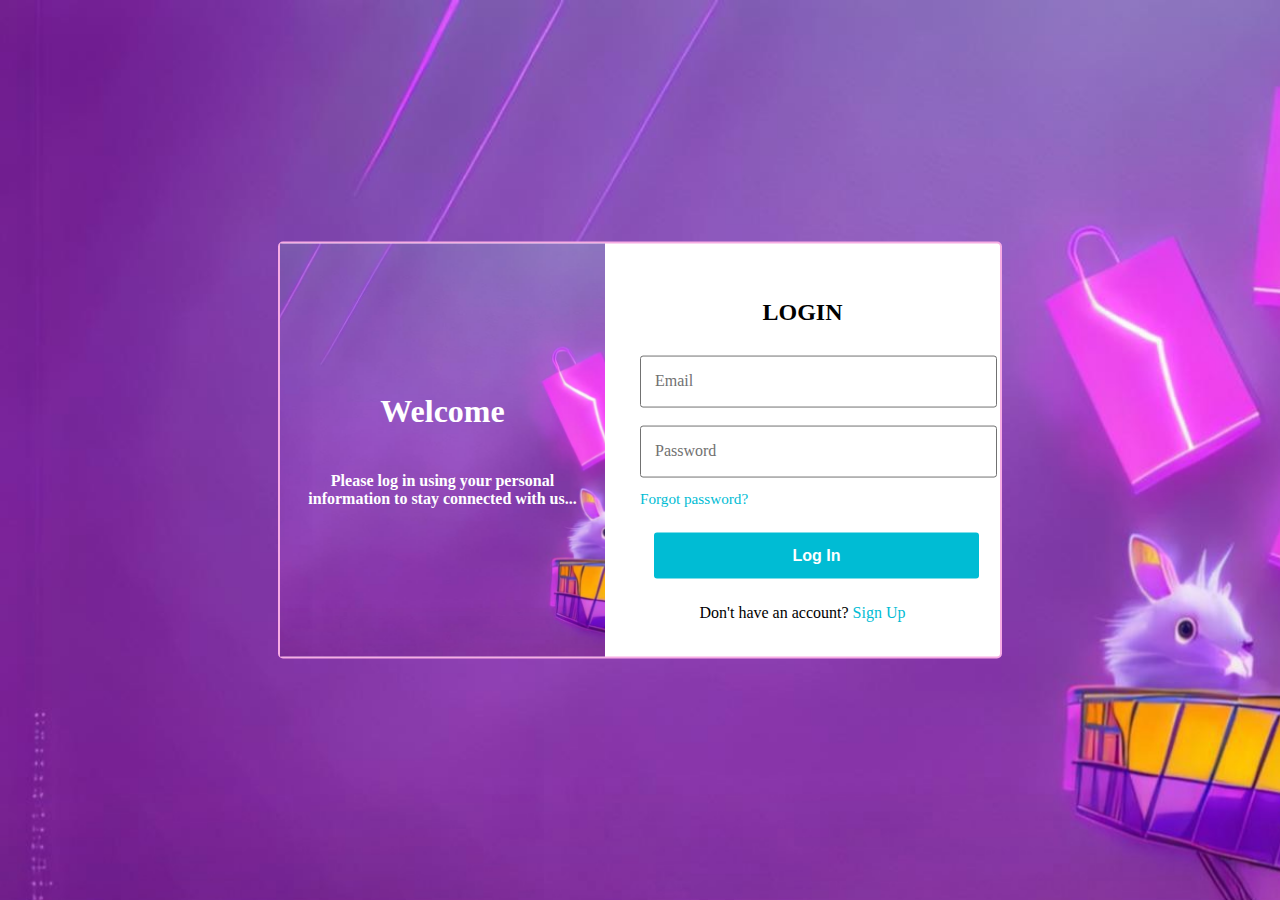
<file: login.html>
<!DOCTYPE html>
<html lang="en">
<head>
    <meta charset="UTF-8">
    <meta name="viewport" content="width=device-width, initial-scale=1.0">
    <!-- <link href="https://cdn.jsdelivr.net/npm/daisyui@4.9.0/dist/full.min.css" rel="stylesheet" type="text/css" />
    <script src="https://cdn.tailwindcss.com"></script> -->
    <link rel="stylesheet" href="styles2/style2.css">
    <title>Document</title>
</head>
<body class="body">
   <div class="form-popup">
    <!-- <span class="close-btn material-symbols-rounded">Close</span> -->
    <div class="form-box">  
        <div class="form-details">
            <h1>Welcome</h1>
            <h4>Please log in using your personal <br> information to stay connected with us...</h4>
        </div>
        <div class="form-content">
            <h2>LOGIN</h2>
           <form action="#">
            <div class="input-field">
                <input type="text"  name="" id="input-email" required>
                <label >Email</label>
            </div>
            <div class="input-field">
                <input type="password" name="" id="input-pass" required>
                <label >Password</label>
            </div>
            <a href="#" class="forgot-pass">Forgot password?</a>
            <button  id="btn-clicked" type="submit">Log In</button>
           </form>
           <div class="button-link">
             Don't have an account?
            <a href="#">Sign Up</a>
        </div>
        </div>
    </div>
   </div>


    <script src="js/login.js"></script>
</body>
</html>
</file>
<file: styles2/style2.css>
.body{
    background-image: url('image/remini.jpg');
    
    background-repeat: no-repeat;
    background-attachment: fixed;
    background-size: cover;
}
.form-popup{
    border-radius: 5px;
    /* padding: 2px; */
    position: fixed;
    top: 50%;
    left: 50%;
    max-width: 720px;
    width: 100%;
    background: #fff;
    border: 2px solid #f7ace4;
    transform: translate(-50%, -50%);
}
.form-popup .form-box{
    display: flex;
}
.form-box .form-details{
    max-width: 330px;
    color: #fff;
    width: 100%;
    display: flex;
    flex-direction: column;
    justify-content: center;
    align-items: center;
    text-align: center;
    background-image: url("image/remini.jpg");
    background-repeat: no-repeat;
    background-size: cover;
    background-position: center;
}

.form-box h2{
    text-align: center;
    margin-bottom: 30px;
}
.form-box .form-content{
    width: 100%;
    padding: 35px;
}
form .input-field{
    height: 50px;
    width: 100%;
    margin-top: 20px;
    position: relative;
}
form .input-field input{
    width: 100%;
    height: 100%;
    outline: none;
    padding: 0 15px;
    font-size: 0.95rem;
    border-radius: 3px;
    border: 1px solid #717171;
}
.input-field input:focus{
    border-color: #00bcd4;
}
.input-field input:is(:focus, :valid){
    padding: 16px 15px 0;
}
form .input-field label{
    position: absolute;
    top: 50%;
    left: 15px;
    color: #717171;
    pointer-events: none;
    transform: translateY(-50%);
    transition: 0.2s ease;
}
.input-field input:is(:focus, :valid) ~ label{
    color: #00bcd4;
    font-size: 0.75rem;
    transform: translateY(-120%);
}
.form-box a{
    color: #00bcd4;
    text-decoration: none;
}
.form-box a:hover {
    text-decoration: underline;
}
.form-box .forgot-pass{
    display: inline-flex;
    margin-top: 14px;
    font-size: 0.95rem;
}
form button {
    width: 100%;
    outline: none;
    border: none;
    font-size: 1rem;
    font-weight: 600;
    padding: 14px 0;
    border-radius: 3px;
    margin: 25px 0;
    margin-left: 14px;
    color: #fff;
    cursor: pointer;
    background: #00bcd4;
    transition: 0.2s ease;
}
form button:hover {
    background: #0097a7;
}
.form-box .button-link{
    text-align: center;
}
</file>
